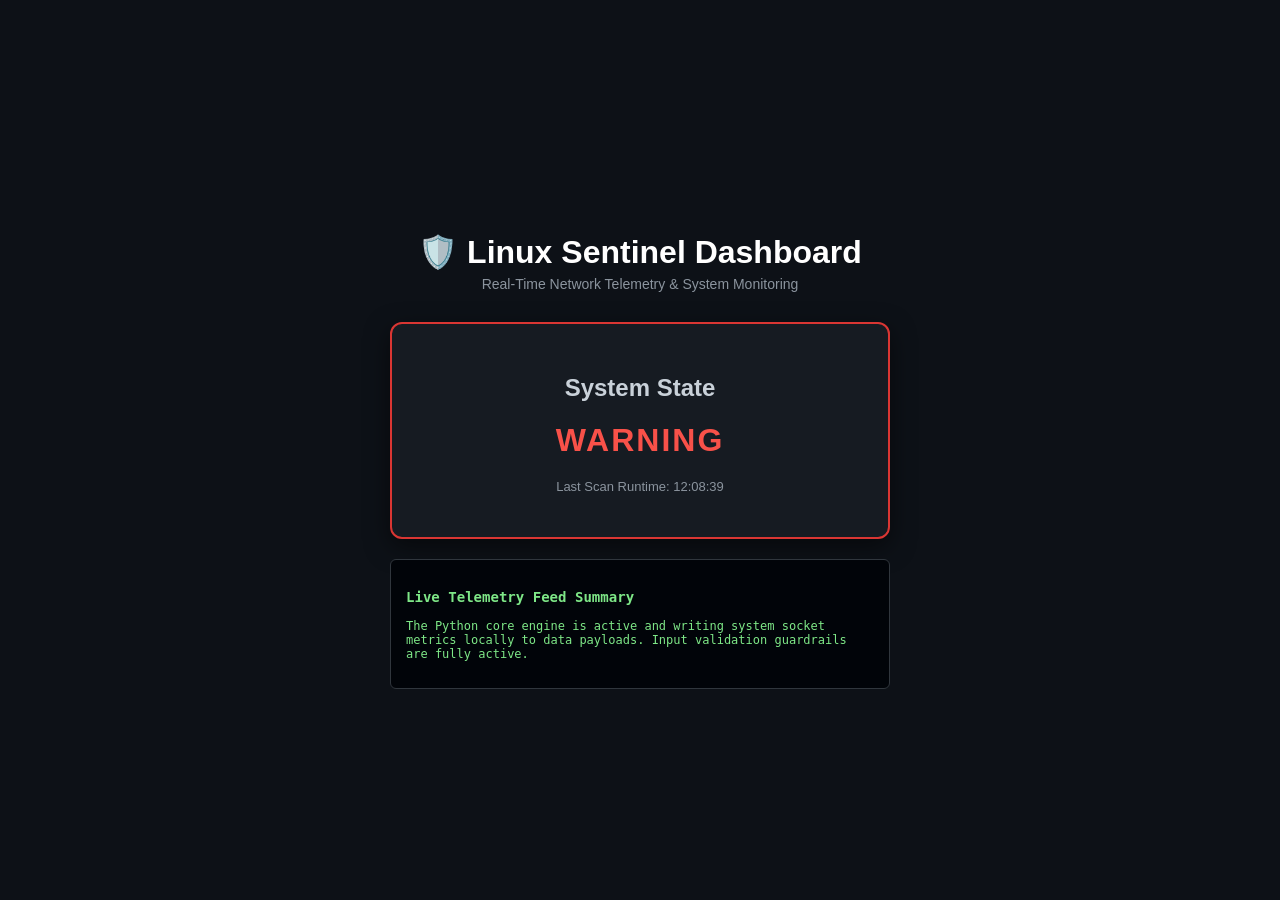
<file: Linux-Sentinel/index.html>
<!DOCTYPE html>
<html lang="en">
<head>
    <meta charset="UTF-8">
    <meta name="viewport" content="width=device-width, initial-scale=1.0">
    <title>Linux Sentinel Telemetry Dashboard</title>
    <!-- Link to our clean external stylesheet -->
    <link rel="stylesheet" href="styles.css">
</head>
<body>

    <div class="dashboard-container">
        <header>
            <h1>🛡️ Linux Sentinel Dashboard</h1>
            <p>Real-Time Network Telemetry & System Monitoring</p>
        </header>

        <!-- This is the card container your JS targets to change classes -->
        <div id="status-card" class="card secure">
            <h2>System State</h2>
            <!-- Your JS updates this innerText based on JSON 'status' -->
            <div id="status" class="status-display">Checking System...</div>
            <p class="timestamp">Last Scan Runtime: <span id="time">00:00:00</span></p>
        </div>

        <div class="terminal-log">
            <h3>Live Telemetry Feed Summary</h3>
            <p>The Python core engine is active and writing system socket metrics locally to data payloads. Input validation guardrails are fully active.</p>
        </div>
    </div>

    <!-- Wire up your custom interactive DOM code -->
    <script src="index-sentinel.js"></script>
    <script>
        // Dynamically kick off your function and loop it every 5 seconds 
        // so the page updates in real-time while your python script runs!
        getSecurityData();
        setInterval(getSecurityData, 5000);
    </script>
</body>
</html>
</file>
<file: Linux-Sentinel/styles.css>
/* Clean, modern dark mode palette */
body {
    background-color: #0d1117;
    color: #c9d1d9;
    font-family: -apple-system, BlinkMacSystemFont, "Segoe UI", Helvetica, Arial, sans-serif;
    display: flex;
    justify-content: center;
    align-items: center;
    min-height: 100vh;
    margin: 0;
}

.dashboard-container {
    width: 100%;
    max-width: 500px;
    padding: 20px;
    text-align: center;
}

header h1 {
    margin-bottom: 5px;
    color: #ffffff;
}

header p {
    color: #8b949e;
    font-size: 14px;
    margin-top: 0;
    margin-bottom: 30px;
}

/* The Core Telemetry Card Structure */
.card {
    background-color: #161b22;
    border: 2px solid #30363d;
    border-radius: 12px;
    padding: 30px;
    margin-bottom: 20px;
    transition: all 0.4s ease;
    box-shadow: 0 8px 24px rgba(0,0,0,0.5);
}

.status-display {
    font-size: 32px;
    font-weight: bold;
    text-transform: uppercase;
    letter-spacing: 2px;
    margin: 20px 0;
}

.timestamp {
    color: #8b949e;
    font-size: 13px;
}

/* 🟢 SECURE STATE STYLE */
.card.secure {
    border-color: #238636;
    box-shadow: 0 0 20px rgba(35, 134, 54, 0.2);
}
.card.secure #status {
    color: #2ea043;
}

/* 🔴 WARNING STATE STYLE */
.card.warning {
    border-color: #da3633;
    animation: pulse-red 2s infinite;
}
.card.warning #status {
    color: #f85149;
}

.terminal-log {
    background-color: #010409;
    border: 1px solid #30363d;
    border-radius: 6px;
    padding: 15px;
    font-family: monospace;
    font-size: 12px;
    color: #7ee787;
    text-align: left;
}

/* Flashing alarm animation for warning triggers */
@keyframes pulse-red {
    0% { box-shadow: 0 0 0 0 rgba(218, 54, 51, 0.4); }
    70% { box-shadow: 0 0 0 15px rgba(218, 54, 51, 0); }
    100% { box-shadow: 0 0 0 0 rgba(218, 54, 51, 0); }
}
</file>
